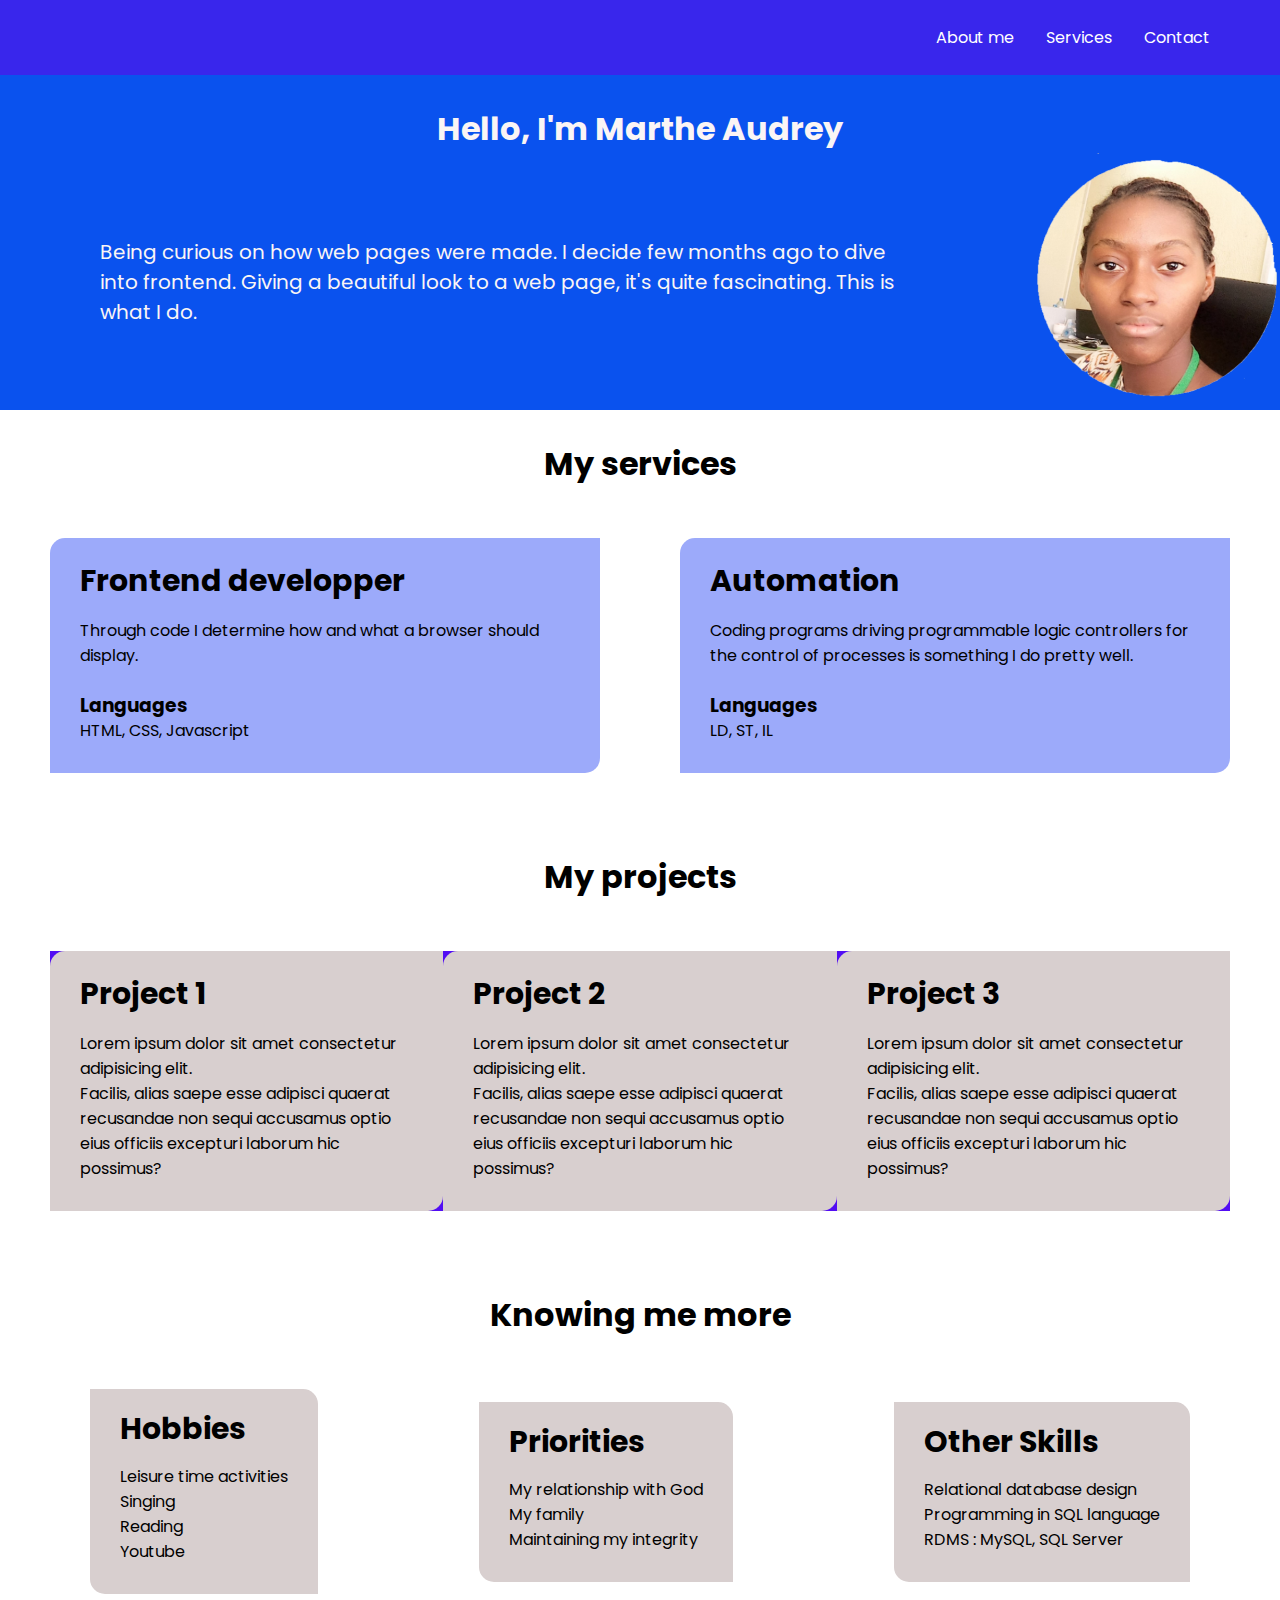
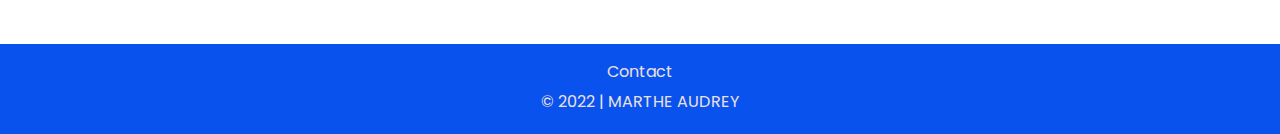
<file: index.html>
<!DOCTYPE html>
<html lang="en">
<head>
    <meta charset="UTF-8">
    <meta http-equiv="X-UA-Compatible" content="IE=edge">
    <meta name="viewport" content="width=device-width, initial-scale=1.0">
    <link rel="stylesheet" href="style.css">
    <title>Home Page</title>
    <link rel="preconnect" href="https://fonts.googleapis.com">
    <link rel="preconnect" href="https://fonts.gstatic.com" crossorigin>
    <link href="https://fonts.googleapis.com/css2?family=Poppins:wght@300;400;500;600;700&display=swap" rel="stylesheet">
</head>
<body>
    <nav class="navbar">
        <ul class="navlinks">
            <li><a href="#about">About me</a></li>
            <li><a href="#myservices">Services</a></li>
            <li><a href="contactpage.html">Contact</a></li>
        </ul>
    </nav>
    <main>
       <div class="container1">
            <div id="about" class="section">
                <header>
                    <h1> Hello, I'm Marthe Audrey</h1>
                </header>
                <div class="aboutme">
                    <div class="intro"> 
                        <p>
                            Being curious on how web pages were made. I decide few months ago to dive into frontend.
                            Giving a beautiful look to a web page, it's quite fascinating. This is what I do.
                        </p>
                    </div>
                    <div class="face">
                        <img src="ME.png" alt="Image" width="250px" height="250px">
                    </div>
                </div>
            </div>
            <div id="myservices" class="section services">
                <header>
                    <h1> My services</h1>
                </header>
                <div class="servicecontainer">
                    <div class="front serv">
                        <h2>Frontend developper</h2><br>
                        <p>
                            Through code I determine how and what a browser should display.
                        </p><br>
                        <h3>
                            Languages
                        </h3>
                        <p>HTML, CSS, Javascript</p>
                    </div>
                    <div class="autom serv">
                        <h2>Automation</h2><br>
                        <p>
                            Coding programs driving programmable logic controllers for the 
                            control of processes is something I do pretty well.
                        </p><br>
                        <h3>
                            Languages
                        </h3>
                        <p>LD, ST, IL</p>
                    </div>
                </div>
            </div>
       </div>
       <div class="container2">
            <div class="section projects">
                <header>
                    <h1> My projects</h1>
                </header>
                <div class="project-container">
                    <div class="project">
                        <h2>Project 1</h2><br>
                        <p>
                            Lorem ipsum dolor sit amet consectetur adipisicing elit.
                            <br> Facilis, alias saepe esse adipisci quaerat recusandae non sequi accusamus 
                             optio eius officiis excepturi laborum hic possimus? 
                        </p>
                    </div>
                    <div class="project">
                        <h2>Project 2</h2><br>
                        <p>
                            Lorem ipsum dolor sit amet consectetur adipisicing elit.
                            <br> Facilis, alias saepe esse adipisci quaerat recusandae non sequi accusamus 
                             optio eius officiis excepturi laborum hic possimus? 
                        </p>
                    </div>
                    <div class="project">
                        <h2>Project 3</h2><br>
                        <p>
                            Lorem ipsum dolor sit amet consectetur adipisicing elit.
                            <br> Facilis, alias saepe esse adipisci quaerat recusandae non sequi accusamus 
                             optio eius officiis excepturi laborum hic possimus? 
                        </p>
                    </div>
                </div>
            </div>
            <div class="section knowingme">
                <header>
                    <h1>Knowing me more</h1>
                </header>
                <div class="knowingcontainer">
                    <div class="card hoobies">
                        <h2>Hobbies</h2><br>
                        <p>Leisure time activities </p>
                        <ul>
                            <li>Singing</li>
                            <li>Reading</li>
                            <li>Youtube</li>
                        </ul>
                    </div>
                    <div class="card priorities">
                        <h2>Priorities</h2><br>
                        <ul>
                            <li>My relationship with God</li>
                            <li>My family</li>
                            <li>Maintaining my integrity</li>
                        </ul>
                    </div>
                    <div class="card otherskills">
                        <h2>Other Skills</h2><br>
                        <ul>
                            <li>Relational database design</li>
                            <li>Programming in SQL language</li>
                            <li>RDMS : MySQL, SQL Server</li>
                        </ul>
                    </div>
                </div>
            </div>
        </div>
        
    </main>
    <footer class="myfooter">
        <div class="divi1">
            <a href="contactpage.html"><p>Contact</p></a>
        </div>
       <div>
        <p> &copy; 2022 | MARTHE AUDREY </p>
       </div>
    </footer>
</body>
</html>
</file>
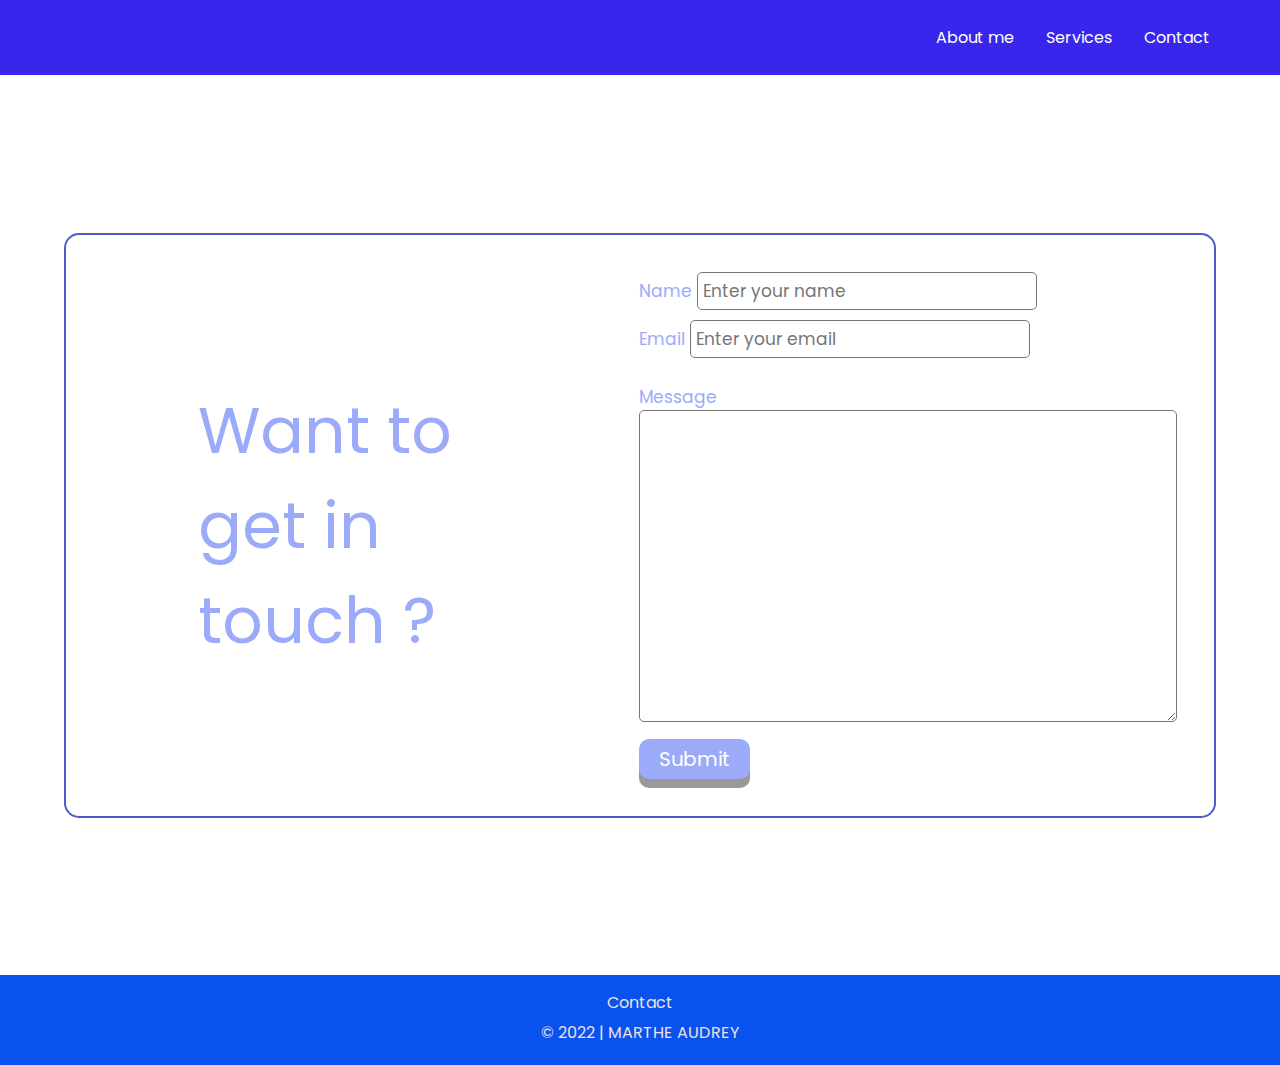
<file: contactpage.html>
<!DOCTYPE html>
<html lang="en">
<head>
    <meta charset="UTF-8">
    <meta http-equiv="X-UA-Compatible" content="IE=edge">
    <meta name="viewport" content="width=device-width, initial-scale=1.0">
    <title>Contact Page</title>
    <link rel="stylesheet" href="contactstyle.css">
    <link rel="preconnect" href="https://fonts.googleapis.com">
    <link rel="preconnect" href="https://fonts.gstatic.com" crossorigin>
    <link href="https://fonts.googleapis.com/css2?family=Poppins:wght@300;400;500;600;700&display=swap" rel="stylesheet">
</head>
<body>
    <nav class="navbar">
        <ul class="navlinks">
            <li><a href="#about">About me</a></li>
            <li><a href="#myservices">Services</a></li>
            <li><a href="#">Contact</a></li>
        </ul>
    </nav>
    <main>
        <div class="container1">
            <div class="left-content">
                <p>Want to get in touch ?</p>
            </div>
            <div class="right-content">
               <form action="">
                    <label for="name">Name</label>
                    <input type="text" placeholder="Enter your name"><br>
                    <label for="email" class="email">Email</label>
                    <input class="email" type="email" placeholder="Enter your email"> 
                    <div class="bottom">
                        <br>
                        <label for="message">Message</label>
                        <div class="msg">
                            <textarea name="message" id="" cols="30" rows="10"></textarea>
                        </div>
                    </div>
               </form>
               <button class="submit">Submit</button>
            </div>
        </div>
    </main>
    <footer class="myfooter">
        <div class="divi1">
            <a href="contactpage.html"><p>Contact</p></a>
        </div>
       <div>
        <p> &copy; 2022 | MARTHE AUDREY </p>
       </div>
    </footer>
</body>
</html>
</file>
<file: style.css>
*{
    margin: 0;
    padding: 0;
    box-sizing: border-box;
    font-family: poppins;
}
a{
    text-decoration: none;
}
li{
    list-style: none;
}
header{
    text-align: center;
}

.navbar {
    display: flex;
    align-items: center;
    justify-content: right;
    background-color: rgb(57, 38, 236);
    padding: 25px 70px;
}

.navlinks a{
    color: white;
}
.navlinks {
    display: flex;
    gap: 2rem;
}

main{
    display: flex;
    flex-direction: column;
}

.section{
    padding-top: 30px;
}

#about
{
    background-color: rgb(10, 82, 238);
    color: rgb(250, 245, 245);    
}
#about h1{
    text-align: center;
}
.aboutme{
    display: flex;
    gap: 2rem;
    align-items: center;
    justify-content: center;
}
.aboutme .intro{
    padding: 20px 100px;
    font-size: 20px;
}
.aboutme .face{
    margin: auto;
}
.aboutme .face img{
    margin: auto;
}

.project-container{
    display: flex;
    align-items: center;
    justify-content: space-around;
    background-color: rgb(82, 13, 243);
    margin: 50px;
}
.project{
    background-color: rgb(216, 207, 207);
    border-radius: 15px 0;
    padding: 30px;
    line-height: 25px;
}
.project h2{
    font-size: 30px;
}

.servicecontainer{
    display: flex;
    gap: 5rem;
    align-items: center;
    justify-content: space-between;
    margin: 50px;
}
.servicecontainer .serv{
    background-color: rgb(156, 170, 250);
    padding: 30px;
    width: 50%;
    border-radius: 15px 0;
    line-height: 25px;
}
.servicecontainer .serv h2{
    font-size: 30px;
}

.knowingcontainer{
    display: flex;
    align-items: center;
    justify-content: space-around;
    gap: 5rem;
    margin: 50px;
}
.knowingcontainer .card{
   background-color: rgb(216, 207, 207);
   padding: 30px;
   border-radius: 0 15px;
}
.knowingcontainer .card h2{
    font-size: 30px;
    line-height: 20px;
}
.knowingcontainer .card li{
    line-height: 25px;
}

.myfooter{
    background-color: rgb(10, 82, 238);
    height: 10vh;
    text-align: center;
    padding-top: 10px;
    color: rgb(236, 225, 225);
}
.myfooter a{
    color: rgb(236, 225, 225);
    line-height: 35px;
}
</file>
<file: contactstyle.css>
*{
    margin: 0;
    padding: 0;
    box-sizing: border-box;
    font-family: poppins;
}
a{
    text-decoration: none;
}
li{
    list-style: none;
}
.navbar {
    display: flex;
    align-items: center;
    justify-content: right;
    background-color: rgb(57, 38, 236);
    padding: 25px 70px;
}

.navlinks a{
    color: white;
}
.navlinks {
    display: flex;
    gap: 2rem;
}

main{
    margin: auto;
    display: flex;
    align-items: center;
    justify-content: center;
    height: 100vh;
}

.container1{
    margin: 2rem 4rem;
    display:flex;
    justify-content: space-between;
    gap: 2rem;
    color: rgb(156, 170, 250);
    padding: 2rem;
    border: 2px solid rgb(75, 93, 196);
    border-radius: 15px;
}

.left-content{
    display: flex;
    align-items: center;
    justify-content: left;
    padding: 100px;
    font-size: 4rem;
}

.right-content{
    font-size: 17px;
    padding: 5px;
}
.right-content input{
    font-size: 17px;
    padding: 5px;
    border: 1px solid rgb(117, 117, 117);
    border-radius: 5px;
    background-color: rgba(255, 255, 255, 0.753);
}
.right-content .email{
    margin-top: 10px;
}
.right-content .bottom label{
    margin-top: 40px;
}
.right-content textarea{
    font-size: 20px;
    padding: 5px;
    border-radius: 5px;
}

.submit{
    font-size: 20px;
    background-color: rgb(156, 170, 250);
    color: white;
    padding: 5px 20px;
    border: none;
    border-radius: 10px;
    margin-top: 10px;
    box-shadow: 0 9px #999;
}
.submit:hover {
    background-color: rgb(130, 149, 253);
}
.submit:active {
    background-color: rgb(130, 149, 253);
    box-shadow: 0 9px #666;
    transform: translateY(4px);
}

.myfooter{
    background-color: rgb(10, 82, 238);
    height: 10vh;
    text-align: center;
    padding-top: 10px;
    color: rgb(236, 225, 225);
}
.myfooter a{
    color: rgb(236, 225, 225);
    line-height: 35px;
}
</file>
